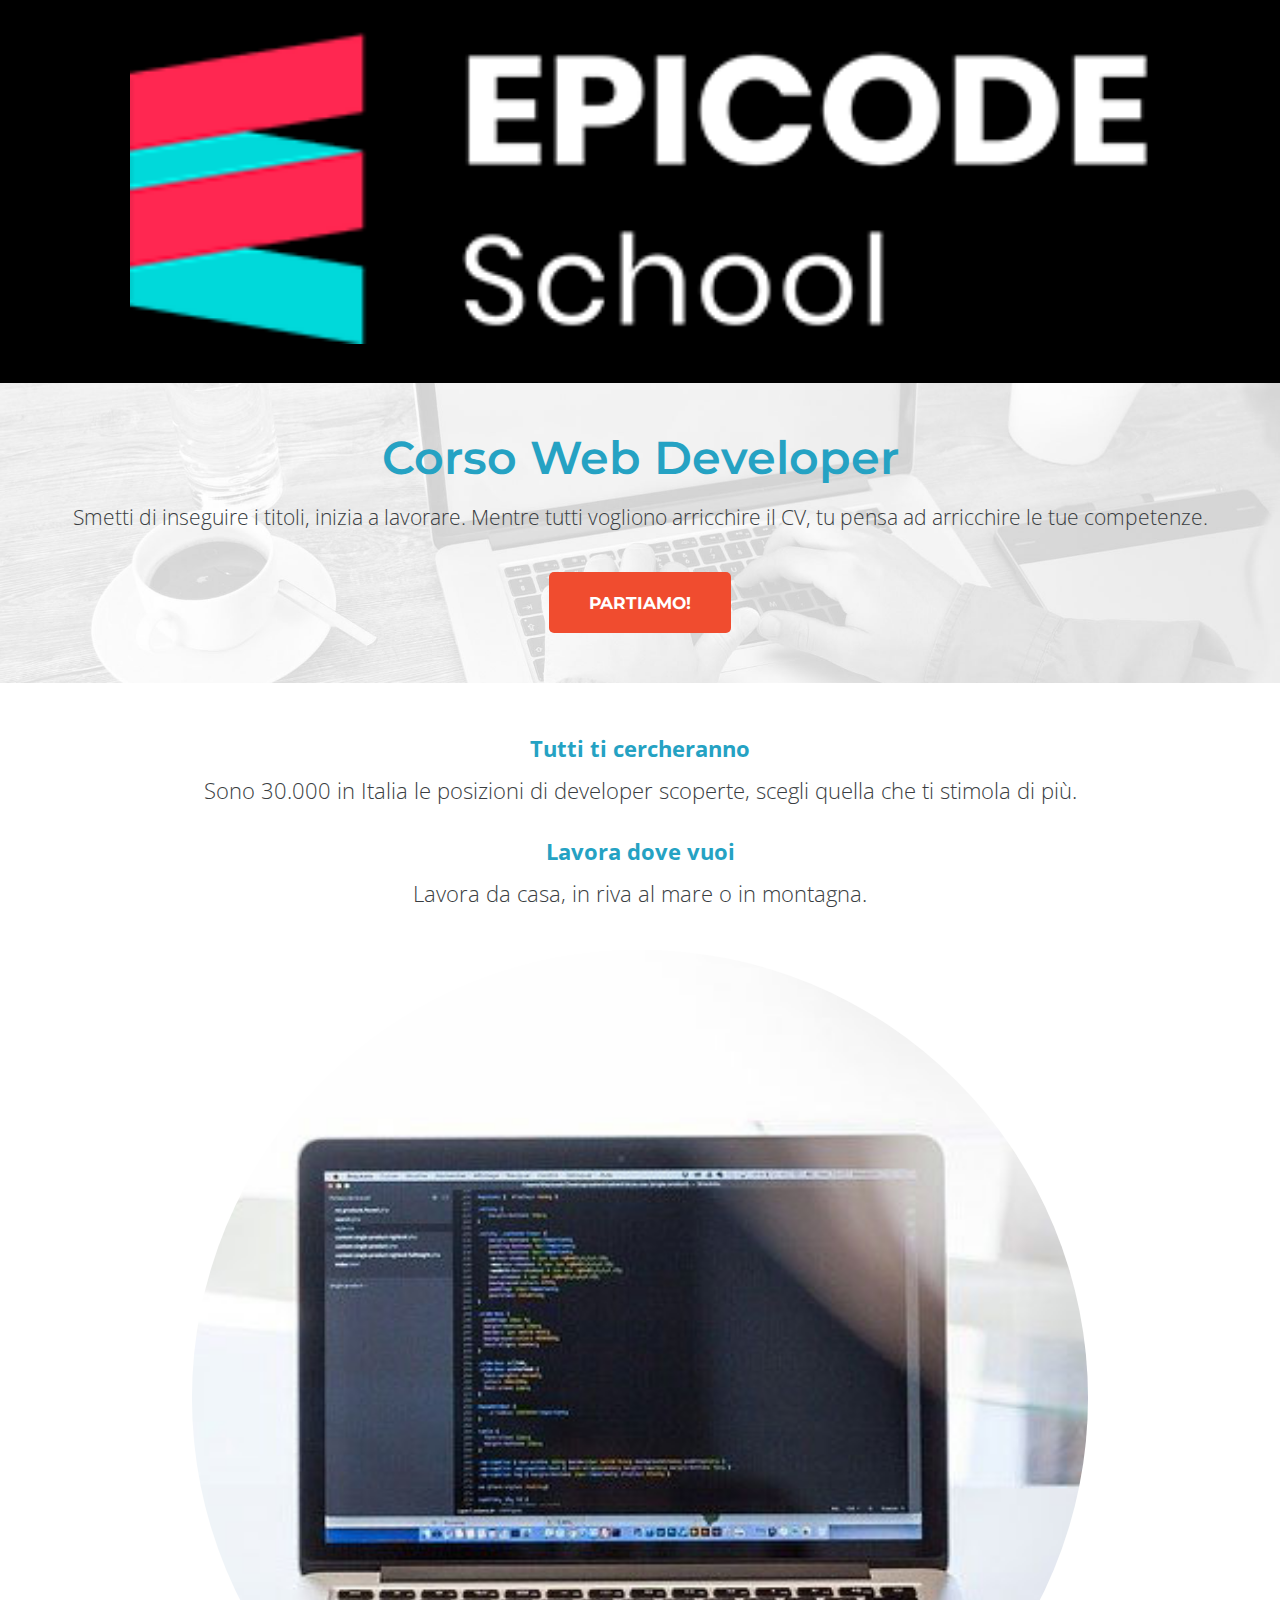
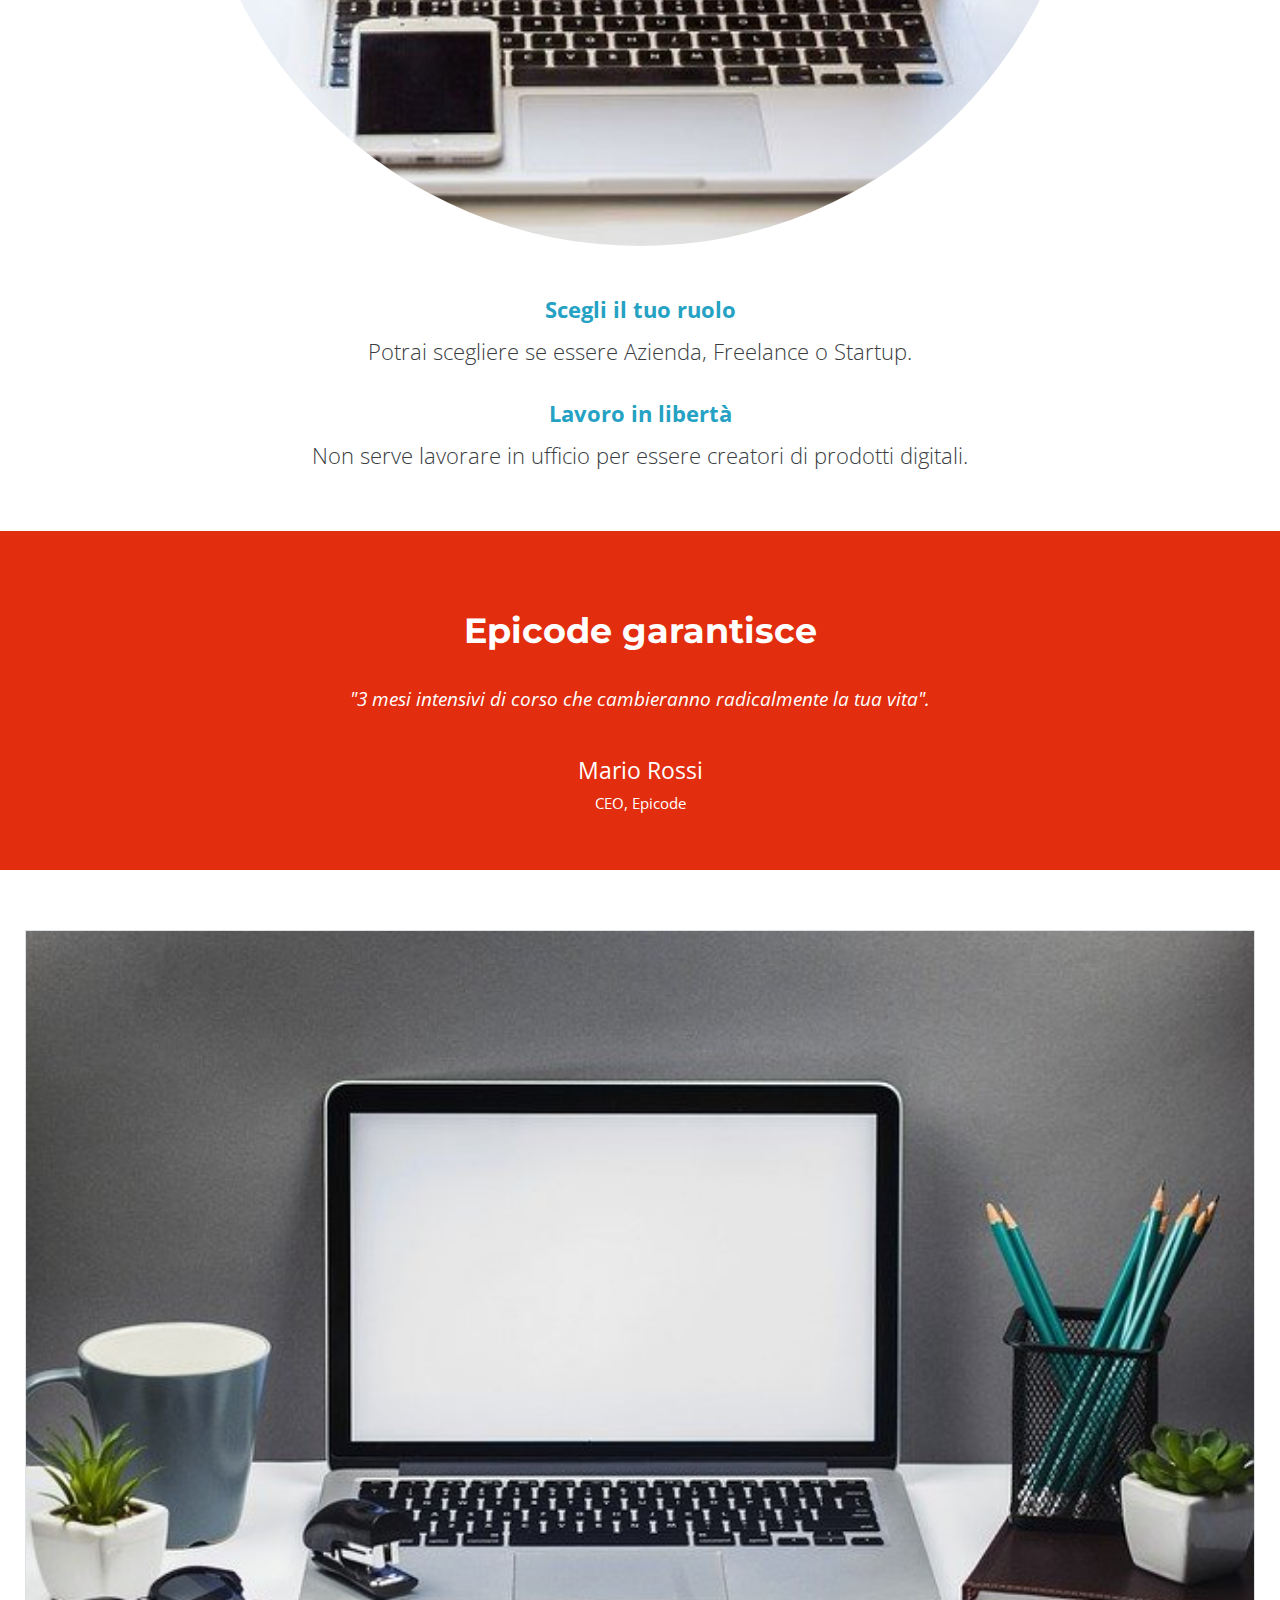
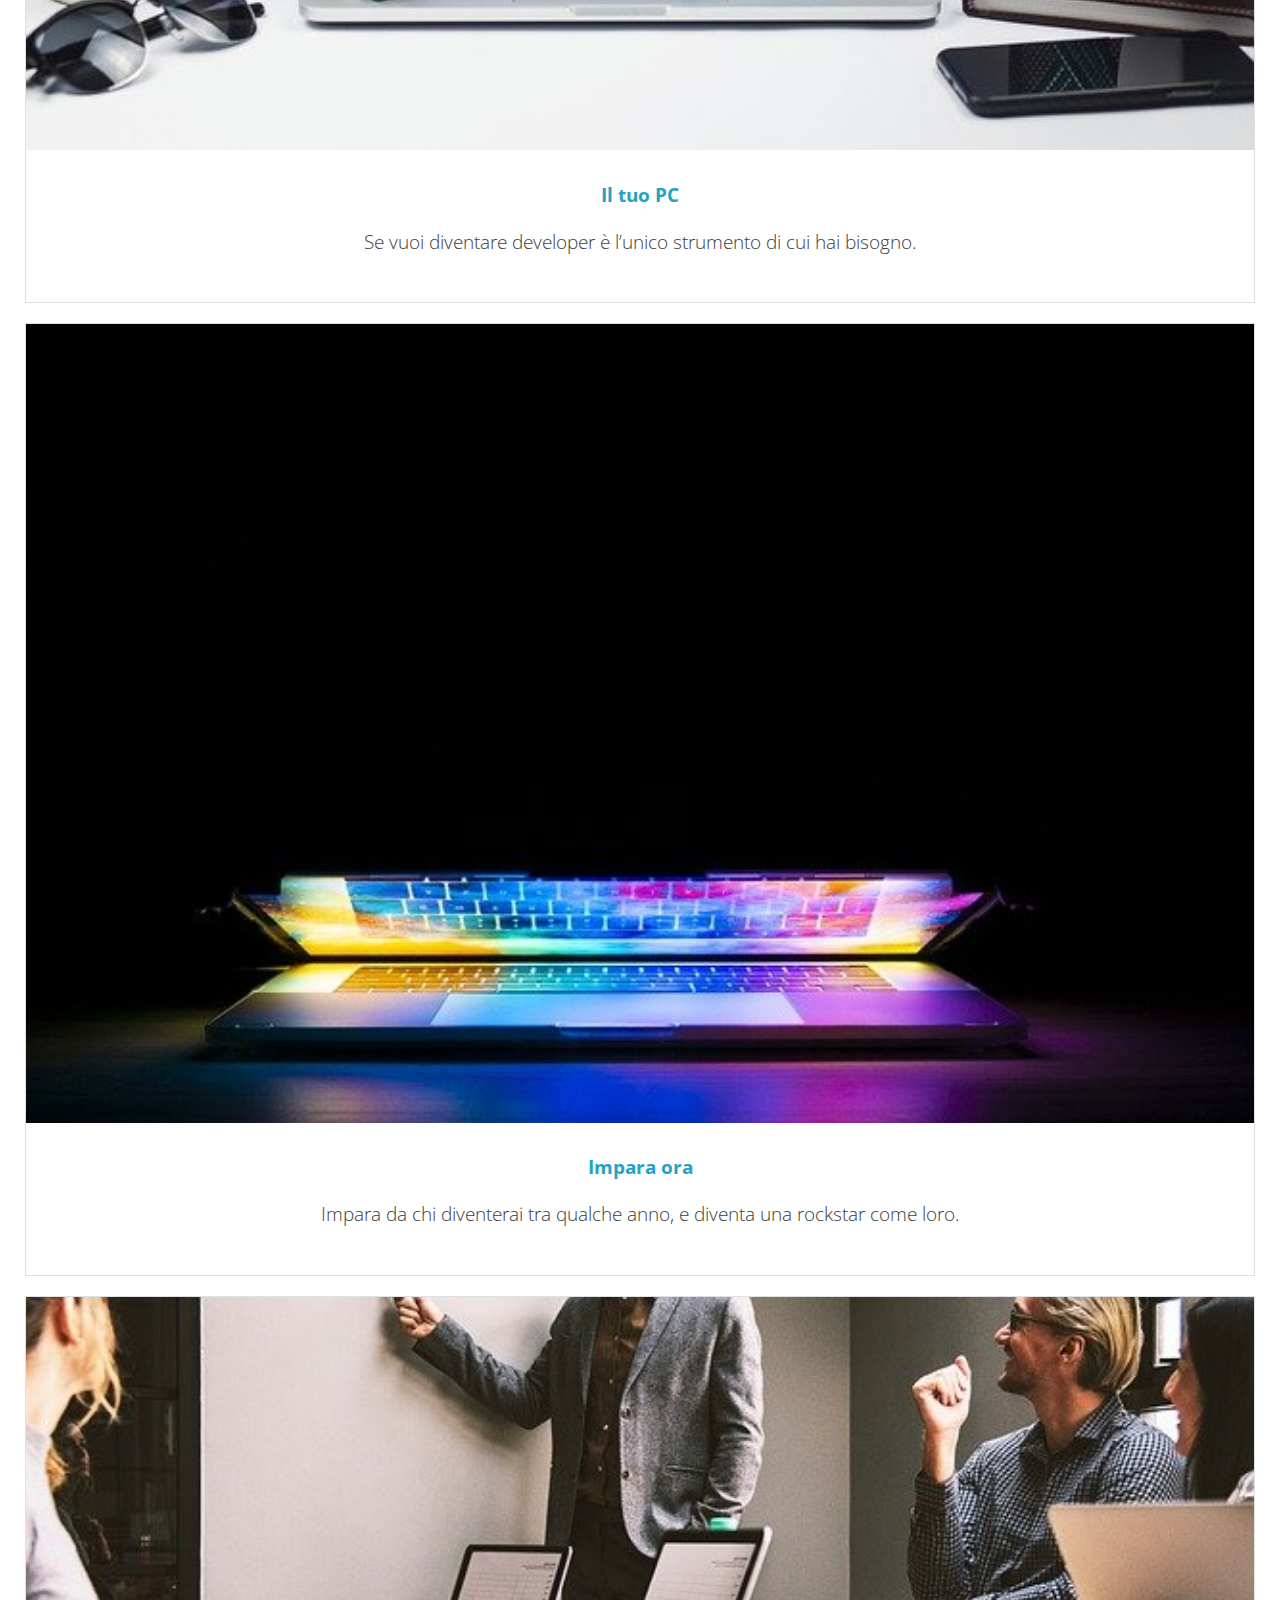
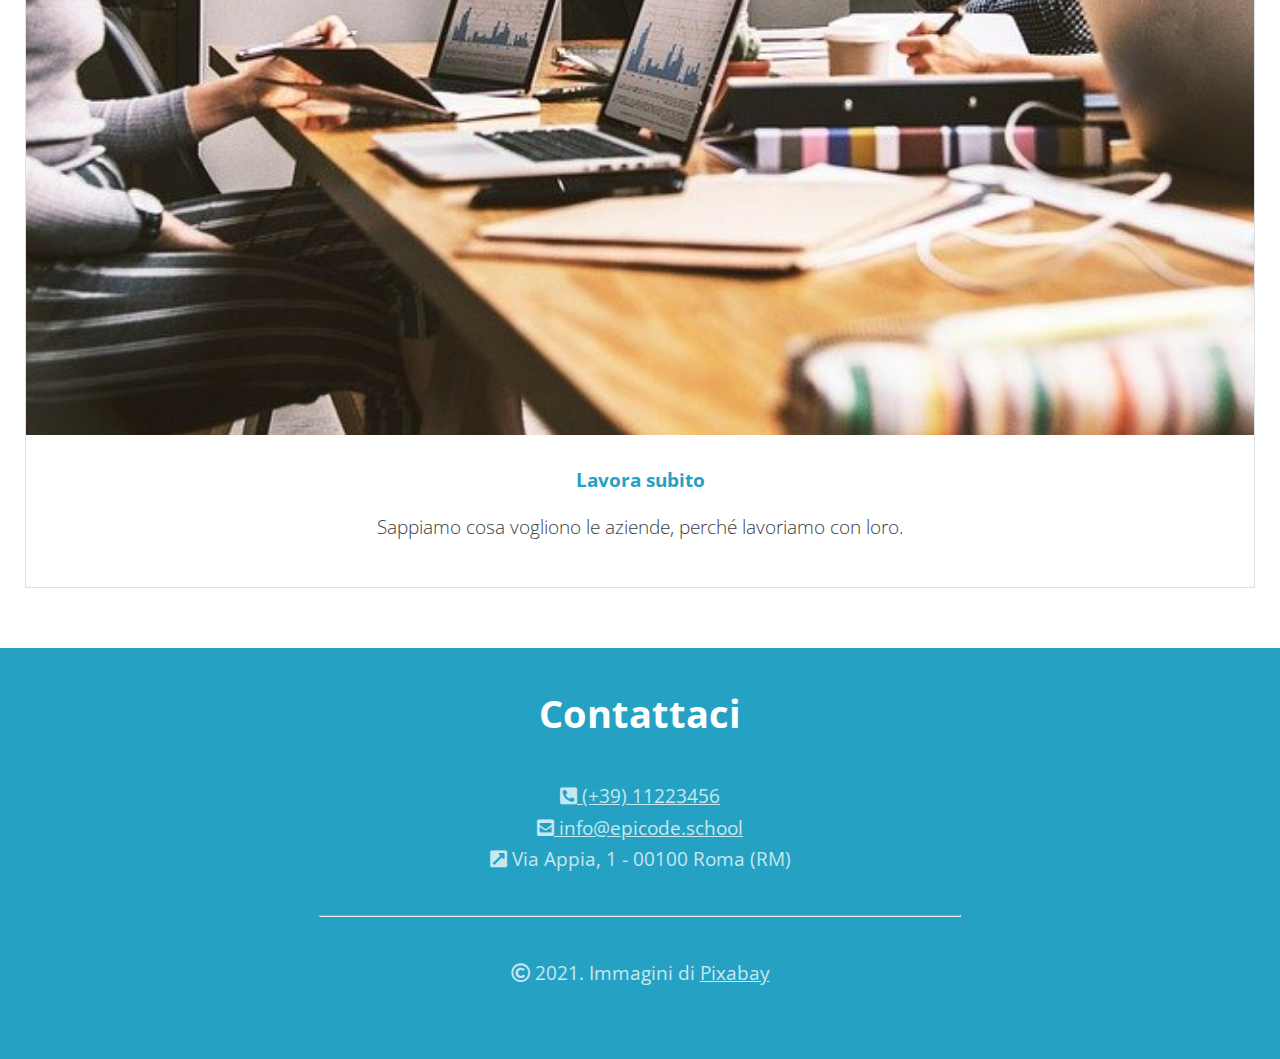
<file: Mobile/index.html>
<!DOCTYPE html>
<html lang="en">
  <head>
    <meta charset="UTF-8" />
    <meta name="viewport" content="width=device-width, initial-scale=1.0" />
    <meta
      name="description"
      content="Da zero a Epicode con i corsi completi per diventare uno sviluppatore professionista in 3 mesi."
    />

    <link rel="stylesheet" href="css/reset.css" />
    <link rel="stylesheet" href="css/style.css" />
    <link
      rel="stylesheet"
      href="https://cdnjs.cloudflare.com/ajax/libs/font-awesome/5.15.4/css/all.min.css"
      integrity="sha512-1ycn6IcaQQ40/MKBW2W4Rhis/DbILU74C1vSrLJxCq57o941Ym01SwNsOMqvEBFlcgUa6xLiPY/NS5R+E6ztJQ=="
      crossorigin="anonymous"
      referrerpolicy="no-referrer"
    />
    <title>Corso Web Developer - Epicode school</title>
  </head>
  <body>
    <header>
      <div class="logo">
        <a href="#">
          <img src="images/logo.png" alt="Logo Epicode" />
        </a>
      </div>

      <div class="banner">
        <div>
          <h2>Corso Web Developer</h2>
        </div>
        <div>
          <p>
            Smetti di inseguire i titoli, inizia a lavorare. Mentre tutti
            vogliono arricchire il CV, tu pensa ad arricchire le tue competenze.
          </p>
        </div>
        <div>
          <a href="#main">
            <button>PARTIAMO!</button>
          </a>
        </div>
      </div>
    </header>
    <main id="main">
      <section class="text">
        <h3>Tutti ti cercheranno</h3>
        <p>
          Sono 30.000 in Italia le posizioni di developer scoperte, scegli
          quella che ti stimola di più.
        </p>
      </section>
      <section class="text">
        <h3>Lavora dove vuoi</h3>
        <p>Lavora da casa, in riva al mare o in montagna.</p>
      </section>
      <section>
        <img src="images/notebook.jpg" alt="" />
      </section>
      <section class="text">
        <h3>Scegli il tuo ruolo</h3>
        <p>Potrai scegliere se essere Azienda, Freelance o Startup.</p>
      </section>
      <section class="text">
        <h3>Lavoro in libertà</h3>
        <p>
          Non serve lavorare in ufficio per essere creatori di prodotti
          digitali.
        </p>
      </section>

      <section class="test">
        <div>
          <h3>Epicode garantisce</h3>
          <p>
            "3 mesi intensivi di corso che cambieranno radicalmente la tua
            vita".
          </p>
          <h5>Mario Rossi</h5>
          <small>CEO, Epicode</small>
        </div>
      </section>
      <aside>
        <div class="articles">
          <img src="images/foto1.jpg" alt="Immagine pc" />
          <a href="#">
            <h4>Il tuo PC</h4>
          </a>
          <p>
            Se vuoi diventare developer è l’unico strumento di cui hai bisogno.
          </p>
        </div>
        <div class="articles">
          <img src="images/foto2.jpg" alt="Immagine pc" />
          <a href="#">
            <h4>Impara ora</h4>
          </a>
          <p>
            Impara da chi diventerai tra qualche anno, e diventa una rockstar
            come loro.
          </p>
        </div>
        <div class="articles">
          <img src="images/foto3.jpg" alt="Immagine pc" />
          <a href="#">
            <h3>Lavora subito</h3>
          </a>
          <p>Sappiamo cosa vogliono le aziende, perché lavoriamo con loro.</p>
        </div>
      </aside>
    </main>
    <footer>
      <h2>Contattaci</h2>
      <ul>
        <a href="#">
          <li><i class="fas fa-phone-square-alt"></i> (+39) 11223456</li></a
        >
        <a href="#">
          <li><i class="fas fa-envelope-square"></i> info@epicode.school</li></a
        >
        <a href="#">
          <li>
            <i class="fas fa-external-link-square-alt"></i> Via Appia, 1 - 00100
            Roma (RM)
          </li></a
        >
      </ul>
      <div>
        <hr />
      </div>
      <small>
        <i class="far fa-copyright"></i> 2021. Immagini di
        <a href="https://pixabay.com/it/" target="_blank">Pixabay</a>
      </small>
    </footer>
  </body>
</html>
</file>
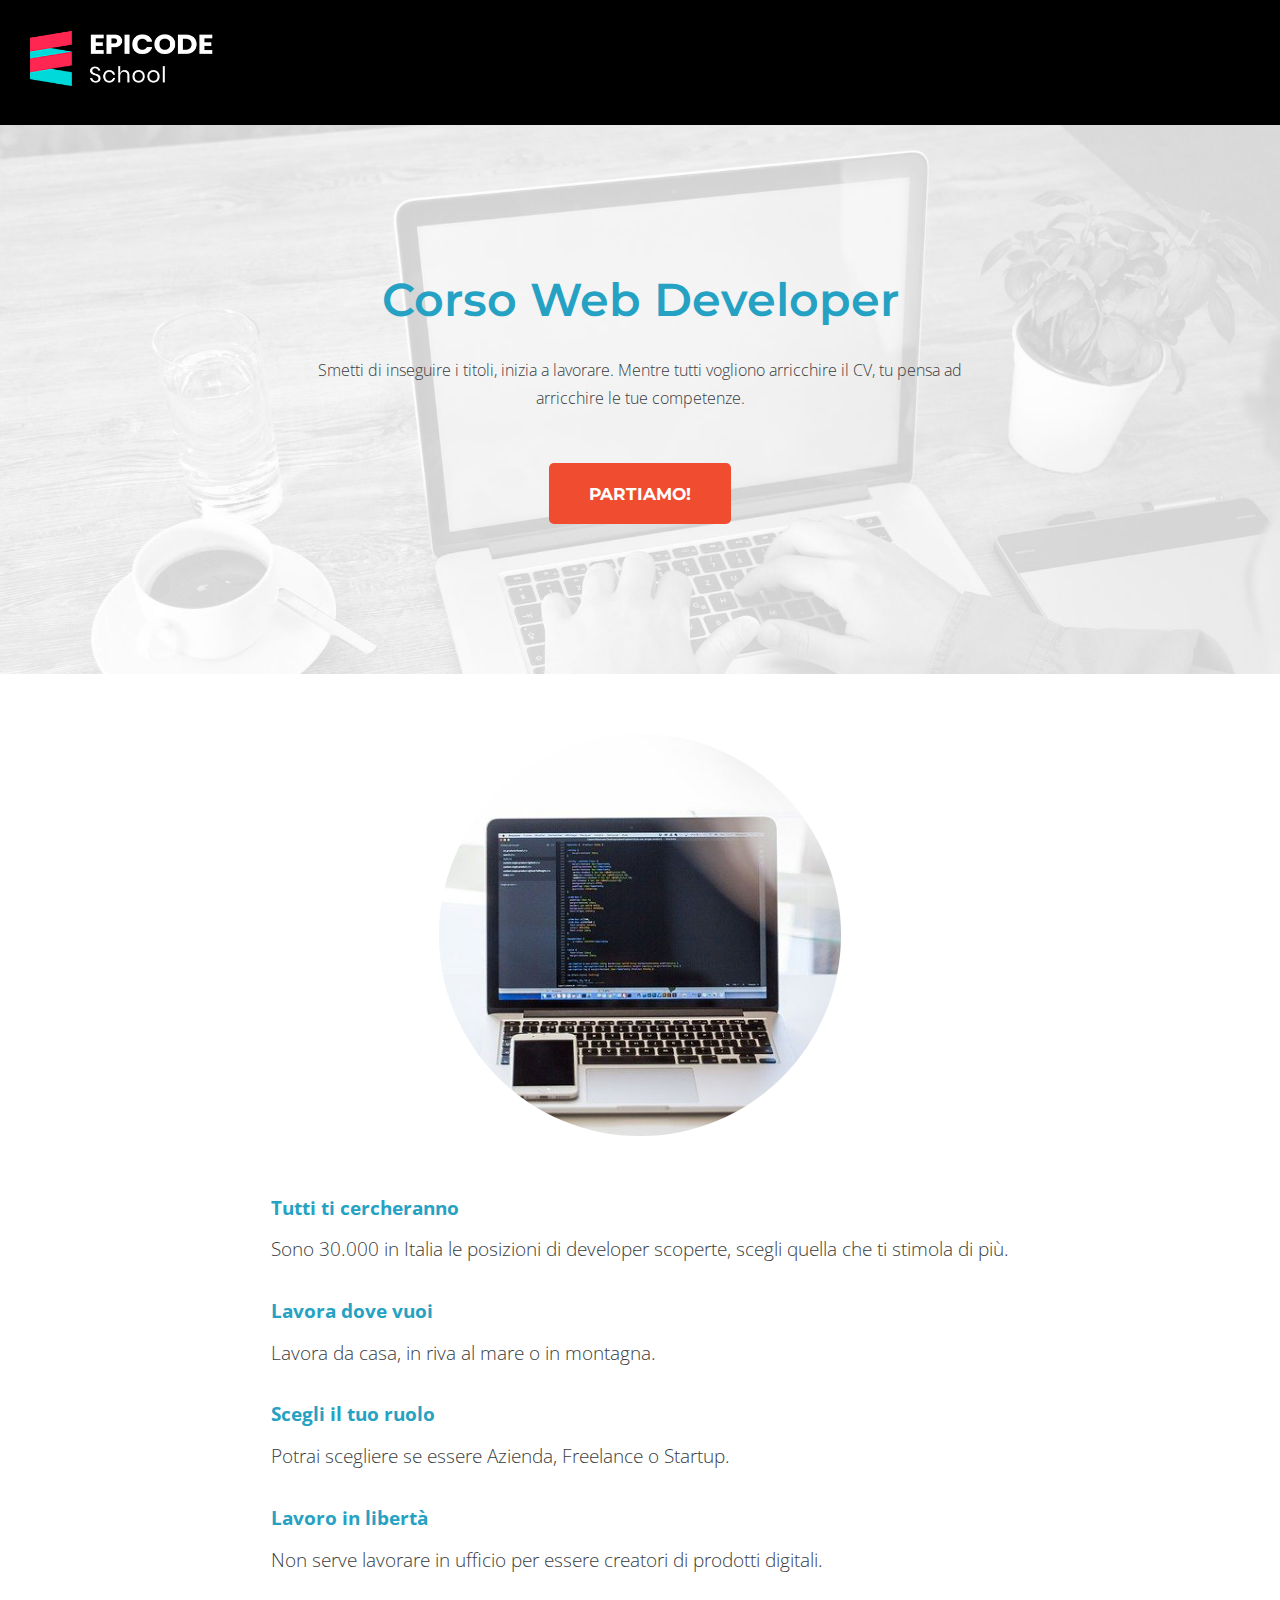
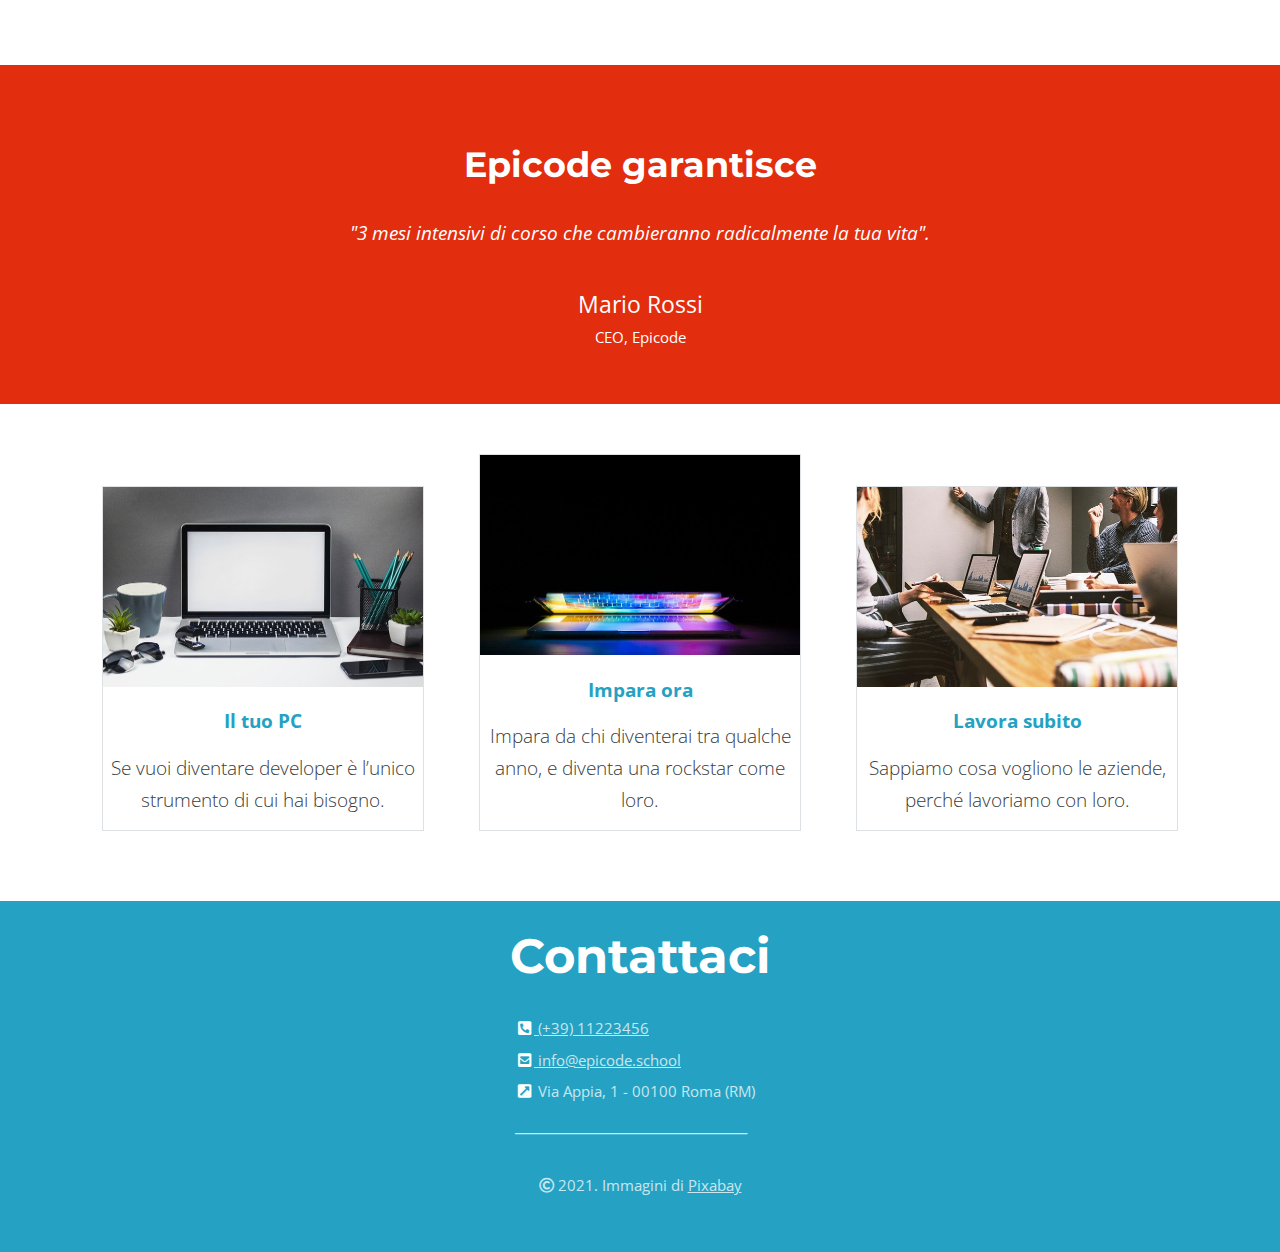
<file: Desktop/index-desktop.html>
<!DOCTYPE html>
<html lang="en">
  <head>
    <meta charset="UTF-8" />
    <meta name="viewport" content="width=device-width, initial-scale=1.0" />
    <meta
      name="description"
      content="Da zero a Epicode con i corsi completi per diventare uno sviluppatore professionista in 3 mesi."
    />

    <link rel="stylesheet" href="css/reset.css" />
    <link rel="stylesheet" href="css/style-desktop.css" />
    <link
      rel="stylesheet"
      href="https://cdnjs.cloudflare.com/ajax/libs/font-awesome/5.15.4/css/all.min.css"
      integrity="sha512-1ycn6IcaQQ40/MKBW2W4Rhis/DbILU74C1vSrLJxCq57o941Ym01SwNsOMqvEBFlcgUa6xLiPY/NS5R+E6ztJQ=="
      crossorigin="anonymous"
      referrerpolicy="no-referrer"
    />
    <title>Corso Web Developer - Epicode school</title>
  </head>
  <body>
    <header>
      <div class="logo">
        <a href="#">
          <img src="images/logo.png" alt="Logo Epicode" />
        </a>
      </div>

      <div class="banner">
        <div>
          <h2>Corso Web Developer</h2>
        </div>
        <div>
          <p>
            Smetti di inseguire i titoli, inizia a lavorare. Mentre tutti
            vogliono arricchire il CV, tu pensa ad arricchire le tue competenze.
          </p>
        </div>
        <div>
          <a href="#main">
            <button>PARTIAMO!</button>
          </a>
        </div>
      </div>
    </header>
    <main id="main">
      <div class="main">
        <section class="images">
          <img src="images/notebook.jpg" alt="" />
        </section>
        <div class="sections">
          <section class="text">
            <h3>Tutti ti cercheranno</h3>
            <p>
              Sono 30.000 in Italia le posizioni di developer scoperte, scegli
              quella che ti stimola di più.
            </p>
          </section>
          <section class="text">
            <h3>Lavora dove vuoi</h3>
            <p>Lavora da casa, in riva al mare o in montagna.</p>
          </section>
          <section class="text">
            <h3>Scegli il tuo ruolo</h3>
            <p>Potrai scegliere se essere Azienda, Freelance o Startup.</p>
          </section>
          <section class="text">
            <h3>Lavoro in libertà</h3>
            <p>
              Non serve lavorare in ufficio per essere creatori di prodotti
              digitali.
            </p>
          </section>
        </div>
      </div>
      <div>
        <section class="test">
          <h3>Epicode garantisce</h3>
          <p>
            "3 mesi intensivi di corso che cambieranno radicalmente la tua
            vita".
          </p>
          <h5>Mario Rossi</h5>
          <small>CEO, Epicode</small>
        </section>
      </div>

      <aside>
        <div class="articles">
          <img src="images/foto1.jpg" alt="Immagine pc" />
          <a href="#">
            <h4>Il tuo PC</h4>
          </a>
          <p>
            Se vuoi diventare developer è l’unico strumento di cui hai bisogno.
          </p>
        </div>
        <div class="articles">
          <img src="images/foto2.jpg" alt="Immagine pc" />
          <a href="#">
            <h4>Impara ora</h4>
          </a>
          <p>
            Impara da chi diventerai tra qualche anno, e diventa una rockstar
            come loro.
          </p>
        </div>
        <div class="articles">
          <img src="images/foto3.jpg" alt="Immagine pc" />
          <a href="#">
            <h3>Lavora subito</h3>
          </a>
          <p>Sappiamo cosa vogliono le aziende, perché lavoriamo con loro.</p>
        </div>
      </aside>
    </main>
    <footer>
      <div class="contacts">
        <h2>Contattaci</h2>
      </div>
      <div class="list">
        <ul>
          <a href="#">
            <li><i class="fas fa-phone-square-alt"></i> (+39) 11223456</li></a
          >
          <a href="#">
            <li>
              <i class="fas fa-envelope-square"></i> info@epicode.school
            </li></a
          >
          <a href="#">
            <li>
              <i class="fas fa-external-link-square-alt"></i> Via Appia, 1 -
              00100 Roma (RM)
            </li>
          </a>
          <li class="line">_____________________________</li>
        </ul>
      </div>
      <div></div>
      <div class="copy">
        <small>
          <i class="far fa-copyright"></i> 2021. Immagini di
          <a href="https://pixabay.com/it/" target="_blank">Pixabay</a>
        </small>
      </div>
    </footer>
  </body>
</html>
</file>
<file: Mobile/css/style.css>
/* Generali */
@import url("https://fonts.googleapis.com/css2?family=Open+Sans:ital,wght@0,300..800;1,300..800&display=swap");
@import url("https://fonts.googleapis.com/css2?family=Montserrat:ital,wght@0,100..900;1,100..900&family=Open+Sans:ital,wght@0,300..800;1,300..800&display=swap");

body {
  line-height: 1.65em;
  font-family: "Open Sans", sans-serif;
  font-size: 1.2rem;
  color: #393d41;
}

a {
  cursor: pointer;
}
/* Header */

.logo {
  background-color: black;
  padding: 30px 130px;
}

.logo img {
  width: 100%;
  height: auto;
}

.banner {
  background-image: url(../images/banner.jpg);
  text-align: center;
  font-family: "Montserrat", sans-serif;
  font-weight: 600;
  line-height: 1.5em;
  background-size: cover;
  background-repeat: no-repeat;
  background-position: center;
}

.banner h2 {
  font-size: 2.4em;
  padding: 50px 25px 10px;
  color: #25a2c3;
  line-height: 1.1em;
}

.banner p {
  font-weight: 200;
  font-family: "Open Sans", sans-serif;
  padding: 10px 32px 30px;
  font-size: 1.3rem;
}

.banner button {
  border: none;
  border-radius: 5px;
  background-color: #f04c2f;
  padding: 20px 40px;
  color: white;
  font-weight: bold;
  margin: 10px 10px 50px;
  font-size: 0.9em;
  font-family: "Montserrat", sans-serif;
}

/* Main */
main {
  margin: 50px 0 50px;
  text-align: center;
}

.text {
  margin: 30px 30px;
  font-size: 1.15em;
}

.text h3 {
  color: #25a2c3;
  font-weight: bold;
  padding-bottom: 10px;
}

.text p {
  font-weight: 200;
}

section img {
  border-radius: 50%;
  padding: 10px;
  margin: auto;
  width: 70%;
  height: auto;
}

.test {
  background-color: #e22d0e;
  color: white;
  padding: 50px 0;
  margin-top: 60px;
}

.test h3 {
  font-size: 1.8em;
  font-weight: bold;
  padding: 30px 0;
  margin: 5px;
  font-family: "Montserrat", sans-serif;
}

.test p {
  font-style: italic;
  margin-bottom: 40px;
}

.test h5 {
  font-size: 1.2em;
}
.test small {
  font-size: 0.8em;
}

aside {
  margin: 60px 0px;
}

.articles {
  margin: 20px 25px;
  border: 1px solid #dee1e3;
  padding-bottom: 30px;
}

.articles img {
  width: 100%;
  height: auto;
  margin-bottom: 20px;
}

.articles a {
  color: #25a2c3;
  font-weight: bold;
  text-decoration: none;
}

.articles p {
  font-weight: 200;
  padding: 15px;
}
/* Footer */

footer {
  color: #c8e7f0;
  background-color: #25a2c3;
  text-align: center;
  padding-bottom: 70px;
}

footer h2 {
  font-size: 2em;
  padding: 50px 0;
  font-weight: bold;
  color: white;
}

ul a {
  color: #c8e7f0;
}

ul {
  margin-bottom: 40px;
}

hr {
  color: #c8e7f0;
  width: 50%;
}

footer div {
  margin-bottom: 40px;
}

footer small a {
  color: #c8e7f0;
}

ul a:nth-child(3) {
  text-decoration: none;
}
</file>
<file: Desktop/css/style-desktop.css>
/* Generali */
@import url("https://fonts.googleapis.com/css2?family=Open+Sans:ital,wght@0,300..800;1,300..800&display=swap");
@import url("https://fonts.googleapis.com/css2?family=Montserrat:ital,wght@0,100..900;1,100..900&family=Open+Sans:ital,wght@0,300..800;1,300..800&display=swap");

body {
  line-height: 1.65em;
  font-family: "Open Sans", sans-serif;
  font-size: 1.2rem;
  color: #393d41;
  width: 100%;
}

a {
  cursor: pointer;
}
/* Header */

.logo {
  background-color: black;
  padding: 30px 30px;
}

.logo img {
  width: 15%;
  height: auto;
}

.banner {
  background-image: url(../images/banner.jpg);
  text-align: center;
  font-family: "Montserrat", sans-serif;
  line-height: 1.5em;
  background-size: cover;
  background-repeat: no-repeat;
  background-position: 0px -10px;
  margin-bottom: 50px;
  padding: 100px;
}

.banner h2 {
  font-size: 2.4em;
  padding: 50px 25px 10px;
  color: #25a2c3;
  line-height: 1.1em;
  font-weight: 600;
}

.banner p {
  font-weight: 200;
  font-family: "Open Sans", sans-serif;
  padding: 10px 30px 30px;
  font-size: 1rem;
  margin: 10px 170px;
}

.banner button {
  border: none;
  border-radius: 5px;
  background-color: #f04c2f;
  padding: 20px 40px;
  color: white;
  font-weight: bold;
  margin: 10px 10px 50px;
  font-size: 0.9em;
  font-family: "Montserrat", sans-serif;
}

/* Main */
main {
  margin: 50px 0 50px;
  text-align: center;
}

.sections {
  display: inline-block;
  text-align: start;
  margin: 0 20px;
}

.images {
  display: inline-block;
  vertical-align: super;
  margin: 0 20px;
}

.text {
  margin: 30px 30px;
  display: block;
  text-align: start;
}

.text h3 {
  color: #25a2c3;
  font-weight: bold;
  padding-bottom: 10px;
}

.text p {
  font-weight: 200;
}

section img {
  border-radius: 50%;
  padding: 10px;
  margin: auto;
  width: 90%;
  height: auto;
}

.test {
  background-color: #e22d0e;
  color: white;
  padding: 50px 0;
  margin-top: 60px;
}

.test h3 {
  font-size: 1.8em;
  font-weight: bold;
  padding: 30px 0;
  margin: 5px;
  font-family: "Montserrat", sans-serif;
}

.test p {
  font-style: italic;
  margin-bottom: 40px;
}

.test h5 {
  font-size: 1.2em;
}
.test small {
  font-size: 0.8em;
}

aside {
  margin: 30px 0px;
}

.articles {
  margin: 20px 25px;
  border: 1px solid #dee1e3;
  width: 25%;
  display: inline-block;
  padding: 0px;
}

.articles img {
  width: 100%;
  height: 200px;
  margin-bottom: 10px;
}

.articles a {
  color: #25a2c3;
  font-weight: bold;
  text-decoration: none;
}

.articles p {
  font-weight: 200;
  padding: 15px 0;
}
/* Footer */

footer {
  color: #c8e7f0;
  background-color: #25a2c3;
  h2 {
    font-size: 2.5em;
    padding: 40px 0;
    font-weight: bold;
    color: white;
    text-align: center;
    font-family: "Montserrat";
  }
  a {
    color: #c8e7f0;
  }
}

ul {
  margin-bottom: 30px;
}

ul a {
  margin: 0;
  display: block;
  width: 100%;
  font-size: 0.8em;
  list-style-type: none;
  color: #c8e7f0;
}
.list {
  text-align: center;
  i {
    color: white;
    margin: 3px;
  }
}

.list ul {
  padding: 0;
}

.list ul li {
  display: block;
  text-align: left;
  margin: 0 auto;
  max-width: 250px;
}

hr {
  color: #c8e7f0;
  width: 20%;
}
.copy {
  text-align: center;
  margin: 0;
  padding-bottom: 50px;
  font-size: 0.8em;
}

.list a:nth-child(3) {
  text-decoration: none;
}
</file>
